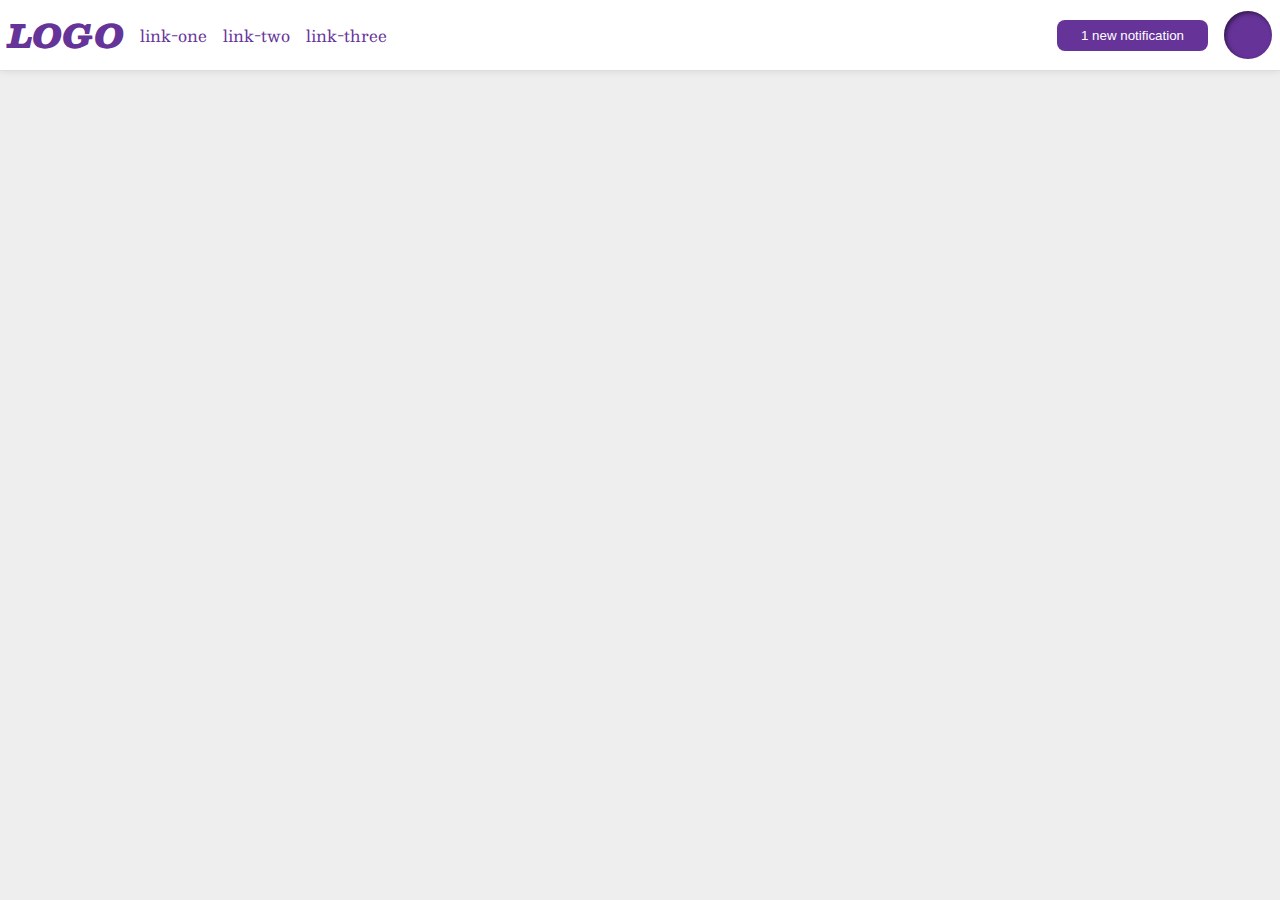
<file: flex/03-flex-header-2/index.html>
<!DOCTYPE html>
<html lang="en">
  <head>
    <meta charset="UTF-8">
    <meta http-equiv="X-UA-Compatible" content="IE=edge">
    <meta name="viewport" content="width=device-width, initial-scale=1.0">
    <title>Flex Header 2</title>
    <link rel="stylesheet" href="style.css">
  </head>
  <body>
    <div class="header">
      
      <div class="left">
        <div class="logo">
          LOGO
        </div>
        <ul class="links">
          <li><a href="google.com">link-one</a></li>
          <li><a href="google.com">link-two</a></li>
          <li><a href="google.com">link-three</a></li>
        </ul>
      </div>
      
      <div class="right">
        <button class="notifications">
          1 new notification
        </button>
        <div class="profile-image"></div>
      </div>
      
    </div>
  </body>
</html>
</file>
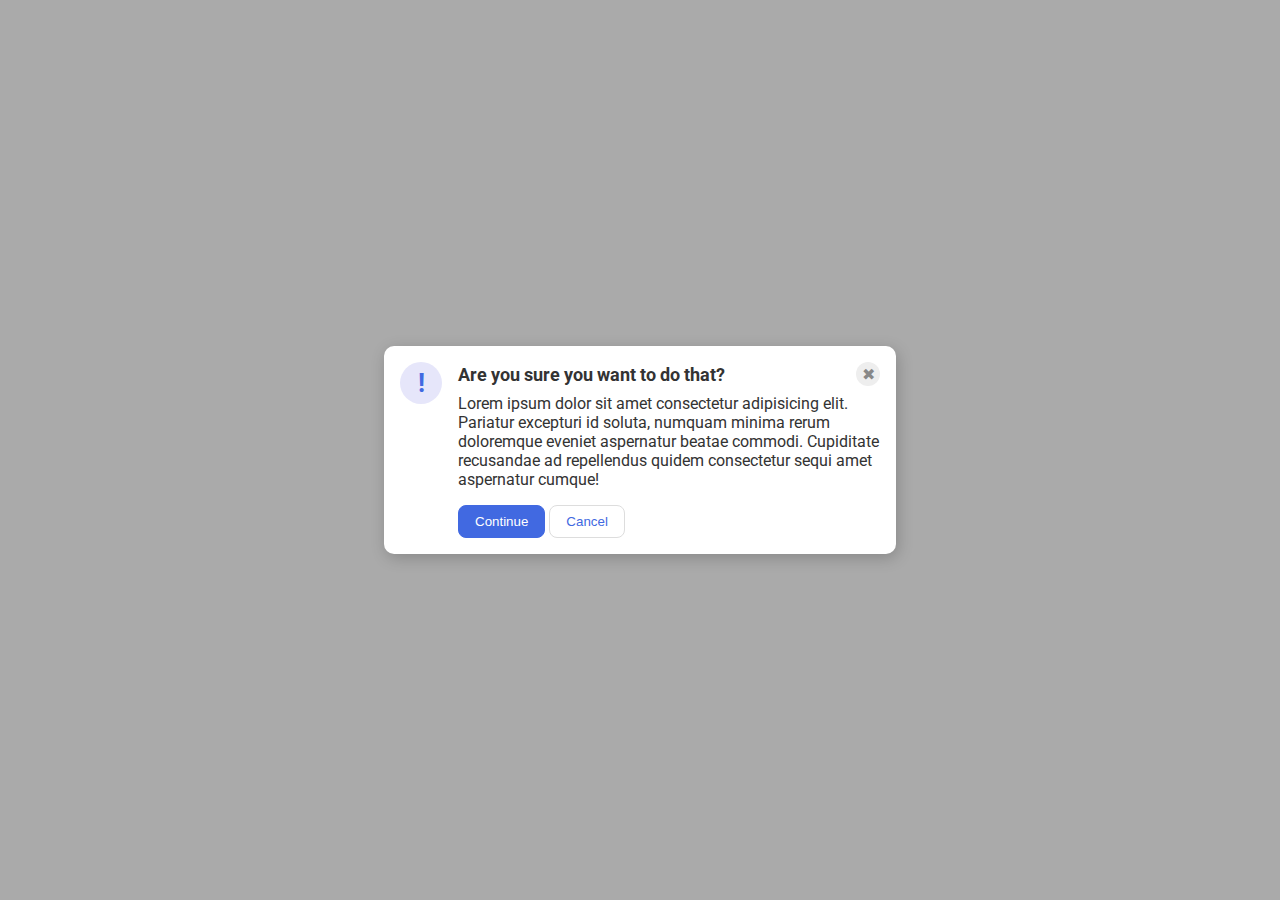
<file: flex/05-flex-modal/index.html>
<!DOCTYPE html>
<html lang="en">
  <head>
    <meta charset="UTF-8">
    <meta http-equiv="X-UA-Compatible" content="IE=edge">
    <meta name="viewport" content="width=device-width, initial-scale=1.0">
    <link rel="stylesheet" href="style.css">
    <title>Modal</title>
  </head>
  <body>
    <div class="modal">
      <div class="icon">!</div>
      <div class="container">
        <div class="header">Are you sure you want to do that?
          <div class="close-button">✖</div>
        </div>
        <div class="text">Lorem ipsum dolor sit amet consectetur adipisicing elit. Pariatur excepturi id soluta, numquam minima rerum doloremque eveniet aspernatur beatae commodi. Cupiditate recusandae ad repellendus quidem consectetur sequi amet aspernatur cumque!</div>
        <button class="continue">Continue</button>
        <button class="cancel">Cancel</button>
      </div>

    </div>
  </body>
</html>
</file>
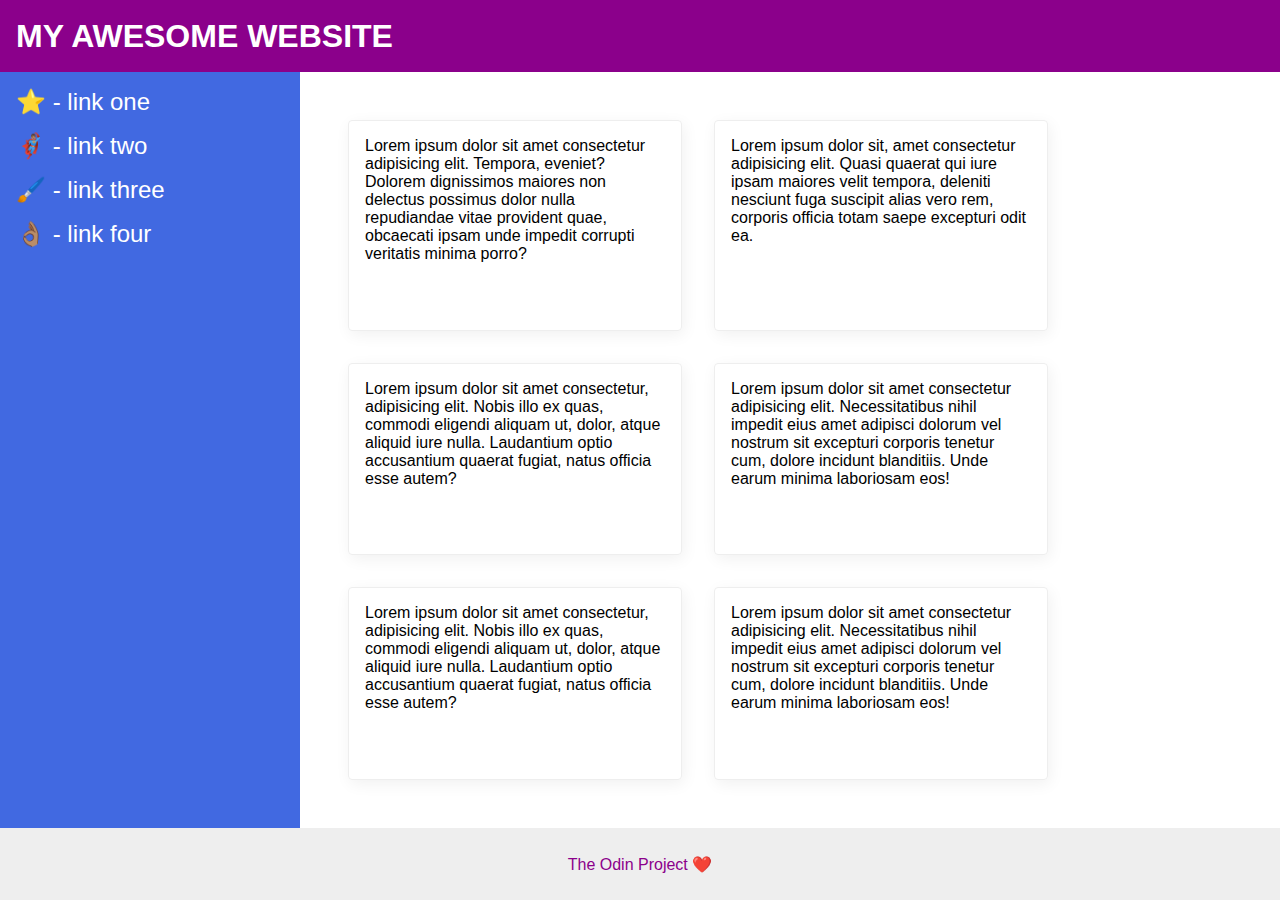
<file: flex/07-flex-layout-2/index.html>
<!DOCTYPE html>
<html lang="en">
  <head>
    <meta charset="UTF-8">
    <meta http-equiv="X-UA-Compatible" content="IE=edge">
    <meta name="viewport" content="width=device-width, initial-scale=1.0">
    <title>The Holy Grail</title>
    <link rel="stylesheet" href="style.css">
  </head>
  <body>
    <div class="header">
      MY AWESOME WEBSITE
    </div>
    
    <div class="body">
      <div class="sidebar">
        <ul>
          <li><a href="#">⭐ - link one</a></li>
          <li><a href="#">🦸🏽‍♂️ - link two</a></li>
          <li><a href="#">🖌️ - link three</a></li>
          <li><a href="#">👌🏽 - link four</a></li>
        </ul>
      </div>  
      <div class="container">
        <div class="card">Lorem ipsum dolor sit amet consectetur adipisicing elit. Tempora, eveniet? Dolorem dignissimos maiores non delectus possimus dolor nulla repudiandae vitae provident quae, obcaecati ipsam unde impedit corrupti veritatis minima porro?</div>
        <div class="card">Lorem ipsum dolor sit, amet consectetur adipisicing elit. Quasi quaerat qui iure ipsam maiores velit tempora, deleniti nesciunt fuga suscipit alias vero rem, corporis officia totam saepe excepturi odit ea.</div>
        <div class="card">Lorem ipsum dolor sit amet consectetur, adipisicing elit. Nobis illo ex quas, commodi eligendi aliquam ut, dolor, atque aliquid iure nulla. Laudantium optio accusantium quaerat fugiat, natus officia esse autem?</div>
        <div class="card">Lorem ipsum dolor sit amet consectetur adipisicing elit. Necessitatibus nihil impedit eius amet adipisci dolorum vel nostrum sit excepturi corporis tenetur cum, dolore incidunt blanditiis. Unde earum minima laboriosam eos!</div>
        <div class="card">Lorem ipsum dolor sit amet consectetur, adipisicing elit. Nobis illo ex quas, commodi eligendi aliquam ut, dolor, atque aliquid iure nulla. Laudantium optio accusantium quaerat fugiat, natus officia esse autem?</div>
        <div class="card">Lorem ipsum dolor sit amet consectetur adipisicing elit. Necessitatibus nihil impedit eius amet adipisci dolorum vel nostrum sit excepturi corporis tenetur cum, dolore incidunt blanditiis. Unde earum minima laboriosam eos!</div>
      </div>
    </div>
    
    <div class="footer">
      The Odin Project ❤️
    </div>
  </body>
</html>
</file>
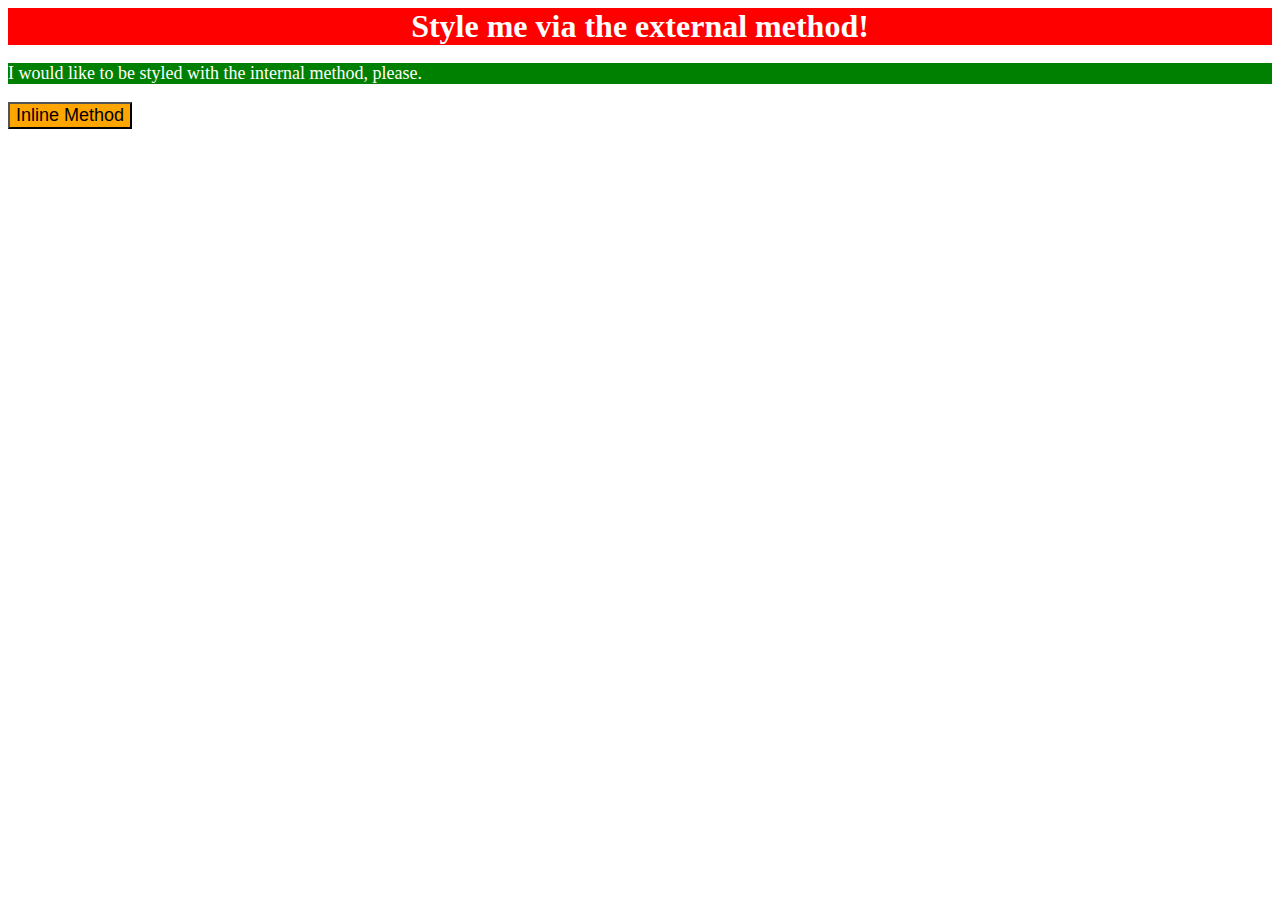
<file: foundations/01-css-methods/index.html>
<!DOCTYPE html>
<html lang="en">
  <head>
    <meta charset="UTF-8">
    <meta http-equiv="X-UA-Compatible" content="IE=edge">
    <meta name="viewport" content="width=device-width, initial-scale=1.0">
    <title>Methods for Adding CSS</title>
    <link rel="stylesheet" href="style.css">

    <style>
      p {
        background-color: green;
        color: white;
        font-size: 18px;
      }
    </style>
  </head>

  <body>
    <div>Style me via the external method!</div>
    <p>I would like to be styled with the internal method, please.</p>
    <button style="background-color: orange; font-size: 18px;">Inline Method</button>
  </body>
</html>
</file>
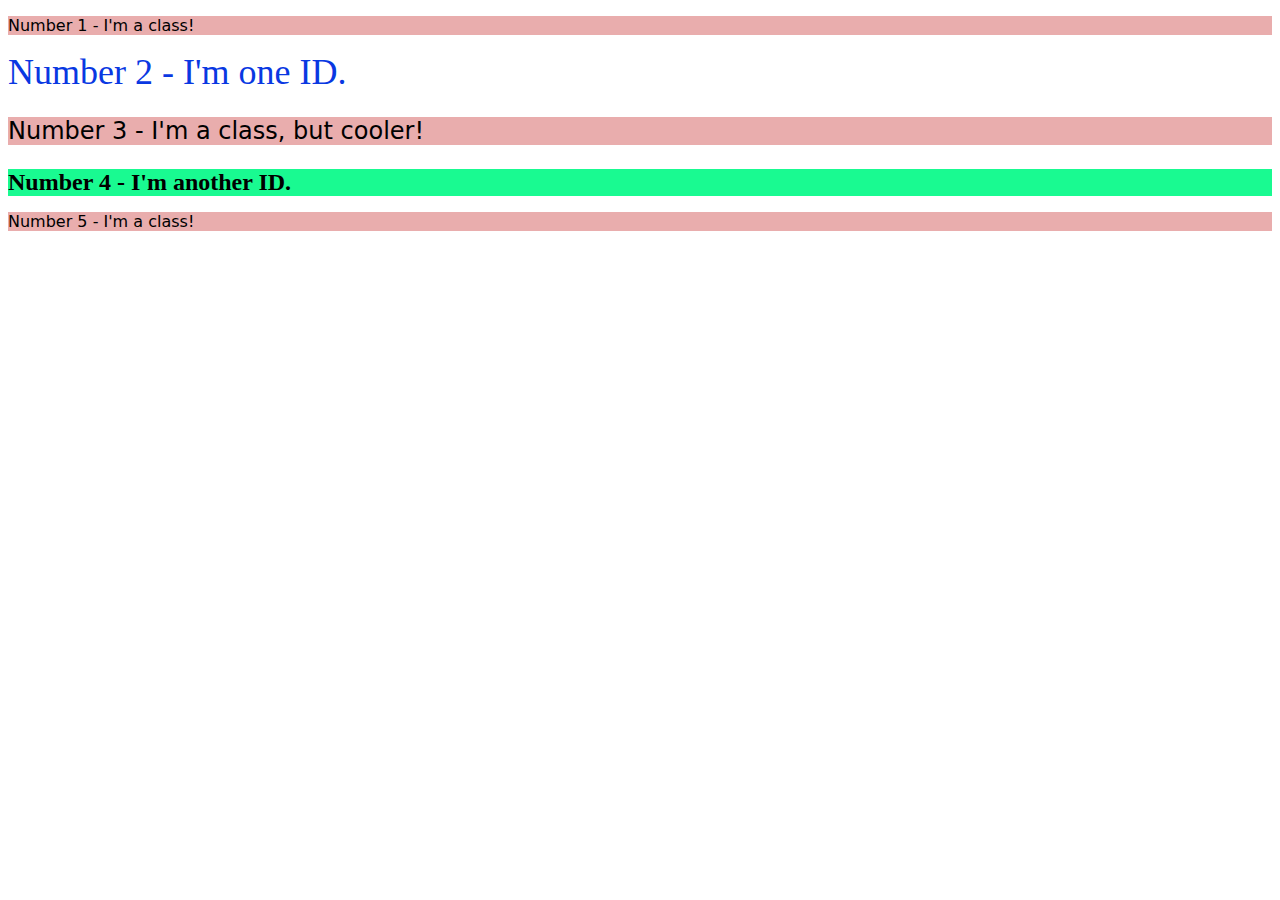
<file: foundations/02-class-id-selectors/index.html>
<!DOCTYPE html>

<html lang="en">

  <head>
    <meta charset="UTF-8">
    <meta http-equiv="X-UA-Compatible" content="IE=edge">
    <meta name="viewport" content="width=device-width, initial-scale=1.0">
    <title>Class and ID Selectors</title>
    <link rel="stylesheet" href="style.css">
  </head>

  <body>
    <p class="odd">Number 1 - I'm a class!</p>
    <div id="two">Number 2 - I'm one ID.</div>
    <p class="odd adjust-font-size" >Number 3 - I'm a class, but cooler!</p>
    <div id="four" class="adjust-font-size">Number 4 - I'm another ID.</div>
    <p class="odd">Number 5 - I'm a class!</p>
  </body>
  
</html>
</file>
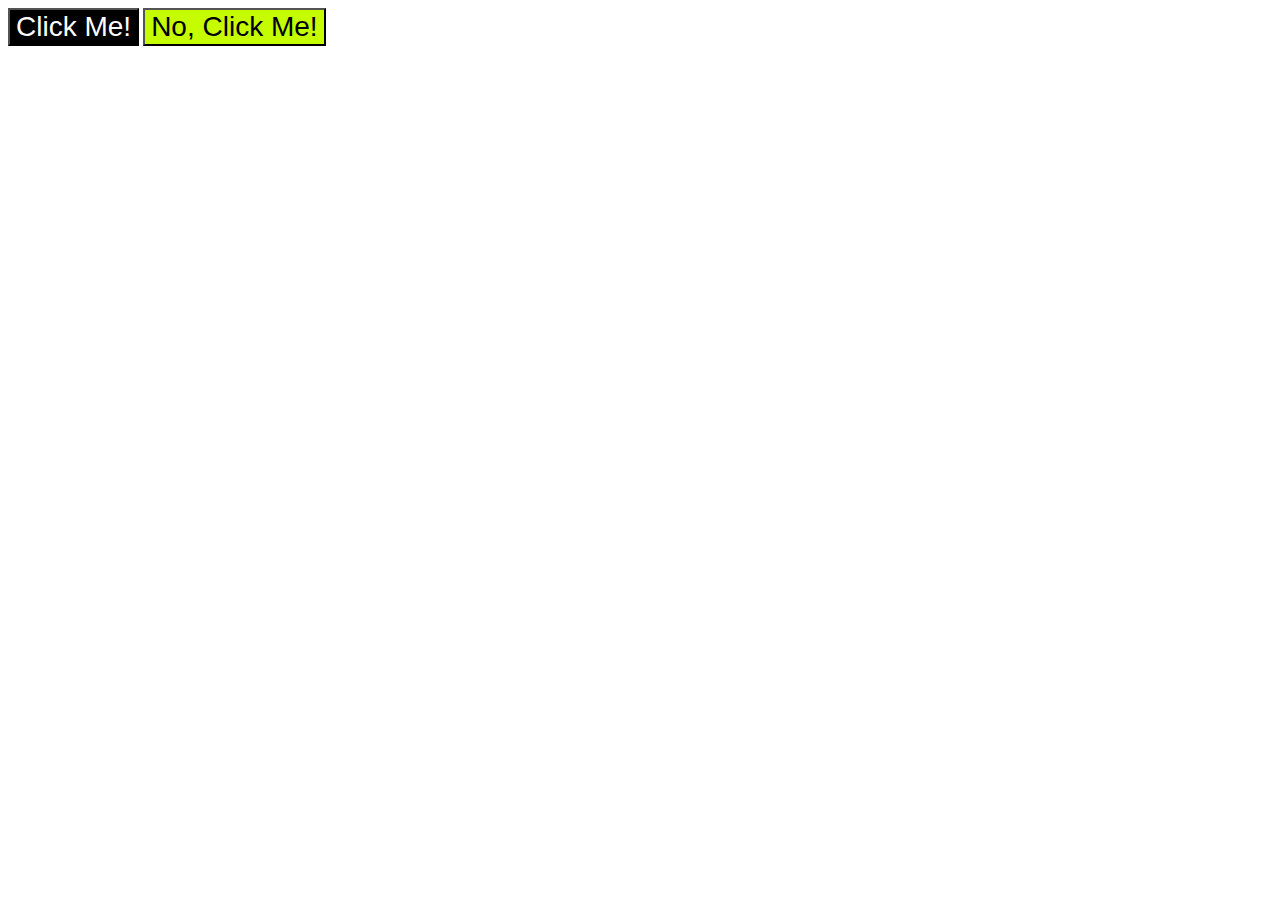
<file: foundations/03-grouping-selectors/index.html>
<!DOCTYPE html>
<html lang="en">
  <head>
    <meta charset="UTF-8">
    <meta http-equiv="X-UA-Compatible" content="IE=edge">
    <meta name="viewport" content="width=device-width, initial-scale=1.0">
    <title>Grouping Selectors</title>
    <link rel="stylesheet" href="style.css">
  </head>
  <body>
    <button class="old">Click Me!</button>
    <button class="fancy">No, Click Me!</button>
  </body>
</html>
</file>
<file: flex/03-flex-header-2/style.css>
/* this is some magical font-importing.  
you'll learn about it later. */
@import url('https://fonts.googleapis.com/css2?family=Besley:ital,wght@0,400;1,900&display=swap');

body {
  margin: 0;
  background: #eee;
  font-family: Besley, serif;
}

.header {
  background: white;
  border-bottom: 1px solid #ddd;
  box-shadow: 0 0 8px rgba(0,0,0,.1);
  display: flex;
  padding: 8px;
  justify-content: space-between;
}

.profile-image {
  background: rebeccapurple;
  box-shadow: inset 2px 2px 4px rgba(0,0,0,.5);
  border-radius: 50%;
  width: 48px;
  height: 48px;
}

.logo {
  color: rebeccapurple;
  font-size: 32px;
  font-weight: 900;
  font-style: italic;
}

button {
  border: none;
  border-radius: 8px;
  background: rebeccapurple;
  color: white;
  padding: 8px 24px;
}

a {
  /* this removes the line under our links */
  text-decoration: none;
  color: rebeccapurple;
}

ul {
  list-style-type: none;
  display: flex;
  margin: 0;
  padding: 0;
  gap: 16px;
}

.left,
.right {
  display: flex;
  align-items: center;
  gap: 16px;
}
</file>
<file: flex/05-flex-modal/style.css>
@import url('https://fonts.googleapis.com/css2?family=Roboto:wght@400;700&display=swap');

html, body {
  height: 100%;
}

body {
  font-family: Roboto, sans-serif;
  margin: 0;
  background: #aaa;
  color: #333;
  /* I'll give you this one for free lol */
  display: flex;
  align-items: center;
  justify-content: center;
}

.modal {
  background: white;
  width: 480px;
  border-radius: 10px;
  box-shadow: 2px 4px 16px rgba(0,0,0,.2);
  display: flex;
  gap: 16px;
  padding: 16px;
}

.icon {
  color: royalblue;
  font-size: 26px;
  font-weight: 700;
  background: lavender;
  width: 42px;
  height: 42px;
  border-radius: 50%;
  display: flex;
  align-items: center;
  justify-content: center;
  flex-shrink: 0;
}

.close-button {
  background: #eee;
  border-radius: 50%;
  color: #888;
  font-weight: 400;
  font-size: 16px;
  height: 24px;
  width: 24px;
  display: flex;
  align-items: center;
  justify-content: center;
}

button {
  padding: 8px 16px;
  border-radius: 8px;
}

button.continue {
  background: royalblue;
  border: 1px solid royalblue;
  color: white;
}

button.cancel {
  background: white;
  border: 1px solid #ddd;
  color: royalblue;
}

.header {
  display: flex;
  align-items: center;
  justify-content: space-between;
  font-size: 18px;
  font-weight: 700;
  margin-bottom: 8px;
}

.text {
  margin-bottom: 16px;
}
</file>
<file: flex/07-flex-layout-2/style.css>
body {
  font-family: -apple-system, BlinkMacSystemFont, 'Segoe UI', Roboto, Oxygen, Ubuntu, Cantarell, 'Open Sans', 'Helvetica Neue', sans-serif;
  margin: 0;
  min-height: 100vh;
  display: flex;
  flex-direction: column;
}

.header {
  height: 72px;
  background: darkmagenta;
  color: white;
  display: flex;
  font-size: 32px;
  font-weight: 900;
  align-items: center;
  padding: 0 16px;
}

.footer {
  height: 72px;
  background: #eee;
  color: darkmagenta;
  display: flex;
  align-items: center;
  justify-content: center;
}

.sidebar {
  width: 300px;
  background: royalblue;
  box-sizing: border-box;
  flex-shrink: 0;
  padding: 16px;
}

.card {
  border: 1px solid #eee;
  box-shadow: 2px 4px 16px rgba(0,0,0,.06);
  border-radius: 4px;
  padding: 16px;
  margin: 16px;
  width: 300px;
}

.body {
  flex: 1;
  display: flex;
}

ul {
  list-style-type: none;
  margin: 0;
  padding: 0;
}

li {
  margin-bottom: 16px;
}

a {
  color: white;
  text-decoration: none;
  font-size: 24px;
}

.container {
  display: flex;
  flex-wrap: wrap;
  padding: 32px;
}
</file>
<file: foundations/01-css-methods/style.css>
div {
    background-color: red;
    color: white;
    font-size: 32px;
    text-align: center;
    font-weight: bold;
}
</file>
<file: foundations/02-class-id-selectors/style.css>
.odd {
    background-color: rgb(233, 173, 173);
    font-family: Verdana, "DejaVu Sans", sans-serif;
}

.adjust-font-size {
    font-size: 24px;
}

#two {
    color: #0938e2;
    font-size: 36px;
}

#four {
    background-color: hsl(152, 96%, 54%);
    font-weight: bold;
}
</file>
<file: foundations/03-grouping-selectors/style.css>
.old,
.fancy {
    font-family: Helvetica, "Times New Roman", sans-serif;
    font-size: 28px;
}

.old {
    background-color: #000000;
    color: #ffffff;
}

.fancy {
    background-color: rgb(197, 252, 0);
}
</file>
